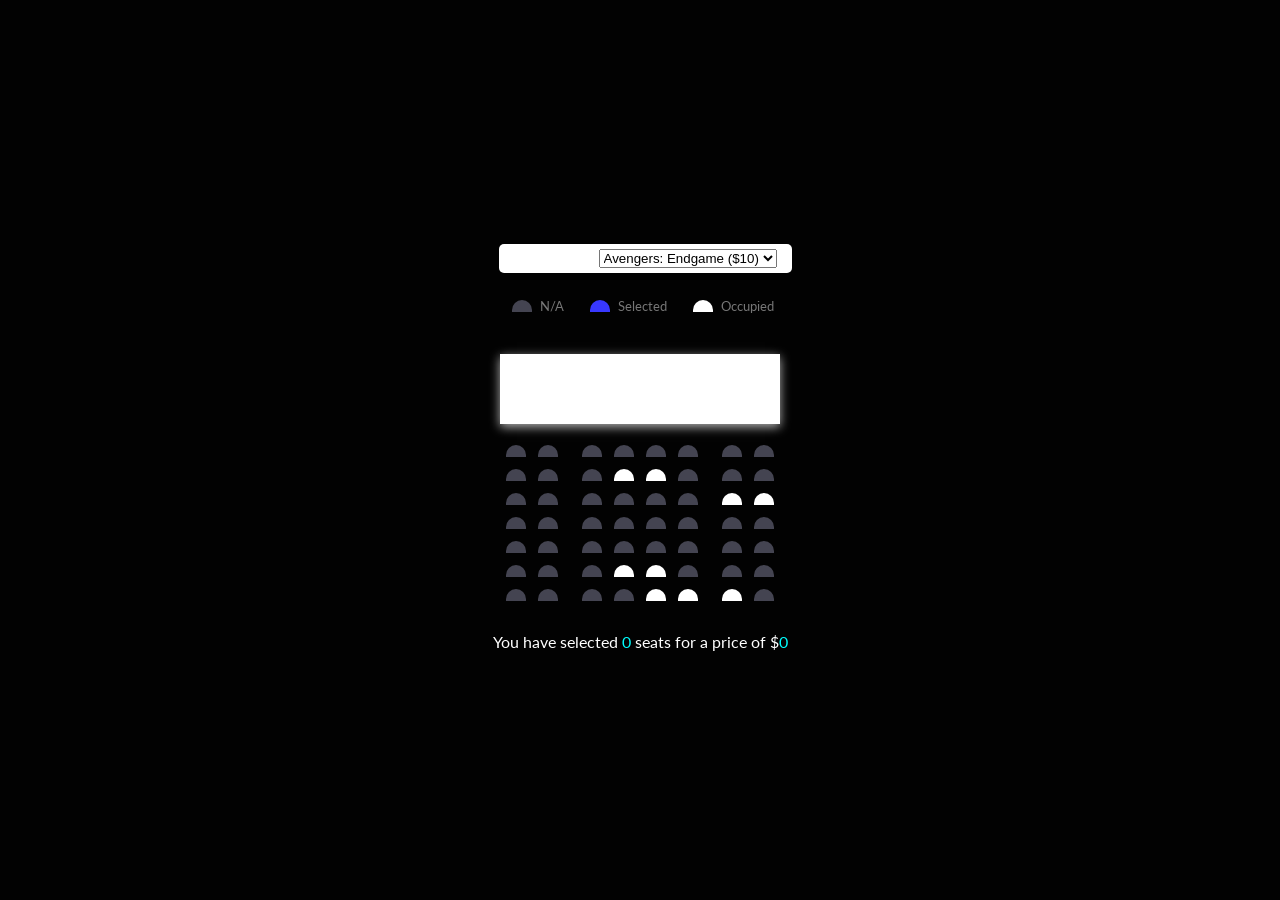
<file: Seatbooking/index.html>
<!DOCTYPE html>
<html lang="en">
<head>
    <meta charset="UTF-8">
    <meta name="viewport" content="width=device-width, initial-scale=1.0">
    <link rel="stylesheet" href="styles.css">
    <title>Movie Seat Booking</title>
</head>
<body>
 
    <div class="movie-container">
    <label>Pick a movie:</label>
    <select id="movie">
    <option value="10">Avengers: Endgame ($10)</option>
    <option value="12">Joker ($12)</option>
    <option value="8">Toy story 4 ($8)</option>
    <option value="9">The Lion King ($9)</option>

    </select>
    </div>

    <ul class="showcase">
    <li>
     <div class="seat"></div>
     <small>N/A</small>

    </li>

    <li>
     <div class="seat selected"></div>
     <small>Selected</small>

    </li>

    <li>
     <div class="seat occupied"></div>
     <small>Occupied</small>

    </li>

    </ul>

    <div class="container">
    <div class="screen"></div>

    <div class="row">
     <div class="seat"></div>
     <div class="seat"></div>
     <div class="seat"></div>
     <div class="seat"></div>
     <div class="seat"></div>
     <div class="seat"></div>
     <div class="seat"></div>
     <div class="seat"></div>


    </div>
     

     <div class="row">
     <div class="seat"></div>
     <div class="seat"></div>
     <div class="seat"></div>
     <div class="seat occupied"></div>
     <div class="seat occupied"></div>
     <div class="seat"></div>
     <div class="seat"></div>
     <div class="seat"></div>


    </div>
     
     <div class="row">
     <div class="seat"></div>
     <div class="seat"></div>
     <div class="seat"></div>
     <div class="seat"></div>
     <div class="seat"></div>
     <div class="seat"></div>
     <div class="seat occupied"></div>
     <div class="seat occupied"></div>


    </div>
      <div class="row">
     <div class="seat"></div>
     <div class="seat"></div>
     <div class="seat"></div>
     <div class="seat"></div>
     <div class="seat"></div>
     <div class="seat"></div>
     <div class="seat"></div>
     <div class="seat"></div>


    </div>
     <div class="row">
     <div class="seat"></div>
     <div class="seat"></div>
     <div class="seat"></div>
     <div class="seat"></div>
     <div class="seat"></div>
     <div class="seat"></div>
     <div class="seat"></div>
     <div class="seat"></div>


    </div>
     <div class="row">
     <div class="seat"></div>
     <div class="seat"></div>
     <div class="seat"></div>
     <div class="seat occupied"></div>
     <div class="seat occupied"></div>
     <div class="seat"></div>
     <div class="seat"></div>
     <div class="seat"></div>


    </div>
   <div class="row">
     <div class="seat"></div>
     <div class="seat"></div>
     <div class="seat"></div>
     <div class="seat"></div>
     <div class="seat occupied"></div>
     <div class="seat occupied"></div>
     <div class="seat occupied"></div>
     <div class="seat"></div>


    </div>

    </div>
   <p class="text">You have selected <span id="count">0</span> seats for a price of $<span id="total">0</span>

</p>
 
<script src="script.js" defer></script>

</body>
</html>
</file>
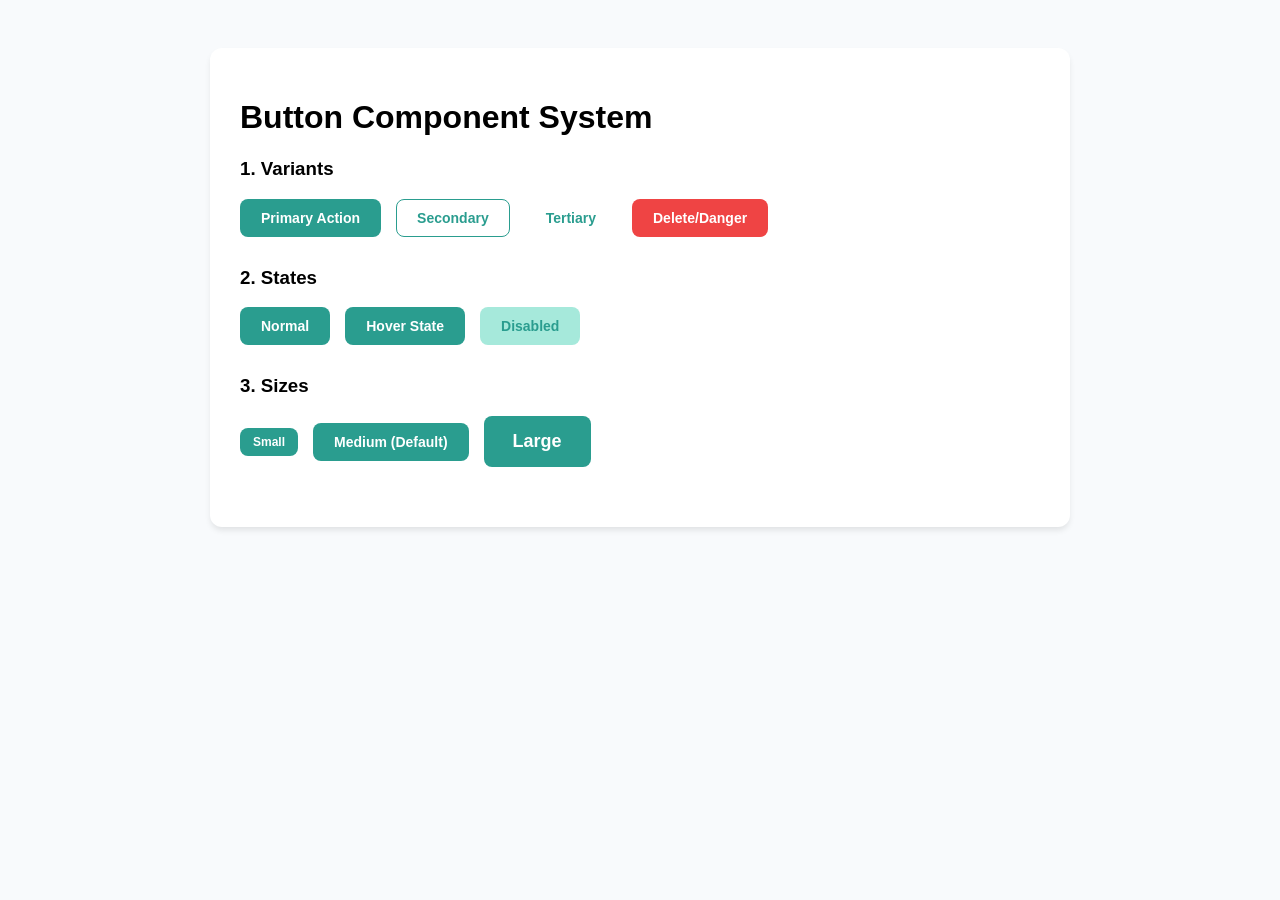
<file: Travel Design System/index.html>
<!DOCTYPE html>
<html lang="en">
<head>
    <meta charset="UTF-8">
    <meta name="viewport" content="width=device-width, initial-scale=1.0">
    <title>Button Component Library</title>
    <link rel="stylesheet" href="style.css">
</head>
<body>

    <div class="container">
        <h1>Button Component System</h1>
        
        <section>
            <h3>1. Variants</h3>
            <div class="row">
                <button class="btn btn-primary">Primary Action</button>
                <button class="btn btn-secondary">Secondary</button>
                <button class="btn btn-tertiary">Tertiary</button>
                <button class="btn btn-danger">Delete/Danger</button>
            </div>
        </section>

        <section>
            <h3>2. States</h3>
            <div class="row">
                <button class="btn btn-primary">Normal</button>
                <button class="btn btn-primary btn-hover-mock">Hover State</button>
                <button class="btn btn-primary" disabled>Disabled</button>
            </div>
        </section>

        <section>
            <h3>3. Sizes</h3>
            <div class="row">
                <button class="btn btn-primary btn-sm">Small</button>
                <button class="btn btn-primary btn-md">Medium (Default)</button>
                <button class="btn btn-primary btn-lg">Large</button>
            </div>
        </section>
    </div>

</body>
</html>
</file>
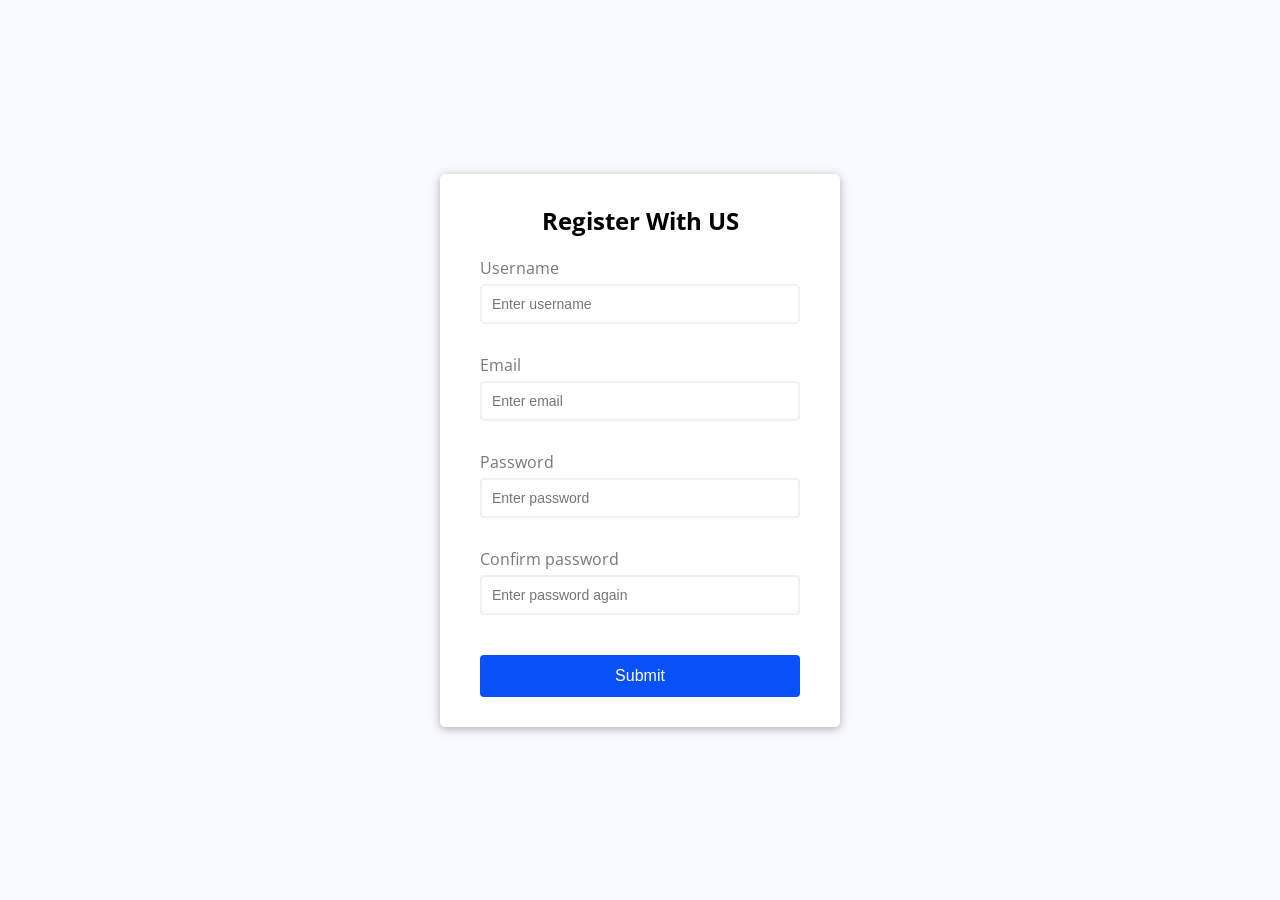
<file: The form validator/helloworld.html>
<!DOCTYPE html>
<html lang="en">
<head>
    <meta charset="UTF-8">
    <meta name="viewport" content="width=device-width, initial-scale=1.0">
  <link rel="stylesheet" href="style.css">
    <title>Form Validator</title>
</head>
<body>
    <div class="container">
        <form id="form" class="form">
    <h2>Register With US</h2>
    <div class="form-control">
        <label for="username">Username</label>
       <input type="text" id="username" placeholder="Enter username"/>
       <small>Error message</small>
    </div>
    <div class="form-control" >
        <label for="email">Email</label>
       <input type="text" id="email" placeholder="Enter email"/>
       <small>Error message</small>
    </div>
    <div class="form-control">
        <label for="password">Password</label>
       <input type="password" id="password" placeholder="Enter password"/>
       <small>Error message</small>
    </div>
    <div class="form-control">
        <label for="password2">Confirm password</label>
       <input type="password2"id="password2" placeholder="Enter password again"/>
       <small>Error message</small>
    </div>
<button type="submit">Submit</button>
        </form>
    
    </div>
    <script src="script.js"></script>
</body>
</html>
</file>
<file: Seatbooking/styles.css>
@import url('https://fonts.googleapis.com/css2?family=Lato:ital,wght@0,100;0,300;0,400;0,700;0,900;1,100;1,300;1,400;1,700;1,900&family=Open+Sans:ital,wght@0,300..800;1,300..800&display=swap');
*{
    box-sizing: border-box;
}

body{
     background-color: rgb(2, 2, 2);
     color: white;
     display: flex;
     flex-direction: column;
     align-items: center;
     justify-content: center;
     height: 100vh;
     font-family: Lato, sans-serif;
     margin: 0;

}

.movie-container{
    background-color: white;
    border: 0;
    border-radius: 5px;
    font-size: 14px;
    margin-left: 10px;
    padding: 5px 15px 5px 15px;
    -moz-appearance: none;
    -webkit-appearance: none;
    appearance: none;

}
.container {
    perspective: 1000px;
    margin-bottom: 20px;
}

.seat{
    background-color: #444451;
    height: 12px;
    width:  20px;
    margin: 6px;
    border-top-left-radius: 20px;
    border-top-right-radius: 20px;
}
 .seat.selected {
    background-color: hsl(240, 100%, 61%);
 }

.seat.occupied {
    background-color: hsl(0, 0%, 100%);
 }

.seat:nth-of-type(2) {
  margin-right: 18px;  
}

.seat:nth-last-of-type(2) {
  margin-left: 18px;  
}


.seat:not(.occupied):hover {
    cursor: pointer;
    transform: scale(1.2);
}


.showcase .seat:not(.occupied):hover{
    cursor: default;
    transform: scale(1);
}

.showcase {
    cursor: default;
    background-color: rgba(0, 0, 0, 0.1);
    padding: 5px;
    color: #777;
    list-style-type: none;
    display: flex;
    justify-content: space-between;

}
.showcase li{
 display: flex;
 align-items: center;
 justify-content: center;
 margin: 0 10px;

}

.showcase li small{
 margin-left: 2px;

}

.row{

display: flex;

}

.screen{
    background-color: #fff;
    height: 70px;
    width: 100%;
    margin: 15px 0;
    transform: rotateX('-45deg');
    box-shadow: 0 3px 10px rgba(255, 255, 255, 0.7);
}

p.text {

    margin: 5px 0;
}

p.text span{
    color: aqua;
}
</file>
<file: Travel Design System/style.css>
:root {
    --primary-color: #2A9D8F;
    --primary-hover: #208177;
    --secondary-color: #2A9D8F;
    --danger-color: #ef4444;
    --danger-hover: #dc2626;
    --text-light: #ffffff;
    --disabled-bg: #A6E9DB;
    --disabled-text: #2A9D8F;
}

body {
    font-family: 'Inter', sans-serif;
    padding: 40px;
    background-color: #f8fafc;
}

.container {
    max-width: 800px;
    margin: auto;
    background: white;
    padding: 30px;
    border-radius: 12px;
    box-shadow: 0 4px 6px -1px rgb(0 0 0 / 0.1);
}

.row {
    display: flex;
    gap: 15px;
    align-items: center;
    margin-bottom: 30px;
    flex-wrap: wrap;
}

/* --- Base Button Styles --- */
.btn {
    display: inline-flex;
    align-items: center;
    justify-content: center;
    font-weight: 600;
    border-radius: 8px;
    cursor: pointer;
    transition: all 0.2s ease-in-out;
    border: 1px solid transparent;
    font-size: 14px;
    padding: 10px 20px;
}

.btn:focus {
    outline: 2px solid #c7d2fe;
    outline-offset: 2px;
}

/* --- Variants --- */
.btn-primary {
    background-color: var(--primary-color);
    color: var(--text-light);
}
.btn-primary:hover {
    background-color: var(--primary-hover);
}

.btn-secondary {
    background-color: transparent;
    border-color: #2A9D8F;
    color: var(--secondary-color);
}
.btn-secondary:hover {
    background-color: #f1f5f9;
}

.btn-tertiary {
    background-color: transparent;
    color: var(--primary-color);
}
.btn-tertiary:hover {
    text-decoration: underline;
}

.btn-danger {
    background-color: var(--danger-color);
    color: white;
}
.btn-danger:hover {
    background-color: var(--danger-hover);
}

/* --- Sizes --- */
.btn-sm { padding: 6px 12px; font-size: 12px; }
.btn-md { padding: 10px 20px; font-size: 14px; }
.btn-lg { padding: 14px 28px; font-size: 18px; }

/* --- States --- */
.btn:disabled {
    background-color: var(--disabled-bg);
    color: var(--disabled-text);
    cursor: not-allowed;
}
</file>
<file: The form validator/style.css>
@import url('https://fonts.googleapis.com/css2?family=Open+Sans:ital,wght@0,300..800;1,300..800&display=swap');

:root{
    --success-color:#00a441;
    --error-color:#ed2f00;

}
* { box-sizing: border-box;

}
body {
    background-color: #f9fafb;
    font-family:'Open Sans', sans-serif;
    display: flex;
    align-items: center;
    justify-content: center;
    min-height: 100vh;
    margin: 0;
}

.container
{
    background-color: white;
    border-radius: 5px;
    box-shadow: 0 2px 10px rgba(0, 0, 0, 0.3);
    width: 400px;
    
}

h2 { 
    text-align: center;
    margin: 0 0 20px;

}
.form {
    padding: 30px 40px;

}

.form-control{
    margin-bottom: 10px;
    padding-bottom: 20px;
    position:relative;

}
.form-control label {
    color: #777;
    display: block;
    margin-bottom: 5px;
}

.form-control input {
    border: 2px solid #f0f0f0;
    border-radius: 4px;
    display: block;
    width: 100%;
    padding: 10px;
    font-size: 14px;
}
.form-control input:focus
{
    outline: 0;
    border-color: #777;
}
.form-control.success input
{
    border-color: var(--success-color);
}
.form-control.error input {
    border-color: var(--error-color);
}

.form-control small { 
    color: var(--error-color);
    position: absolute;
    bottom: 0;
    left: 0;
    visibility: hidden; }

.form-control.error small {
    visibility: visible;
}

.form button
{
    cursor: pointer;
    background-color: rgb(8, 80, 247);
    border: 2px solid rgb(8, 80, 247);
    border-radius: 4px;
    color: #fff;
    display: block;
    font-size: 16px;
    padding: 10px;
    margin-top: 20px;
    width: 100%; 

}
</file>
